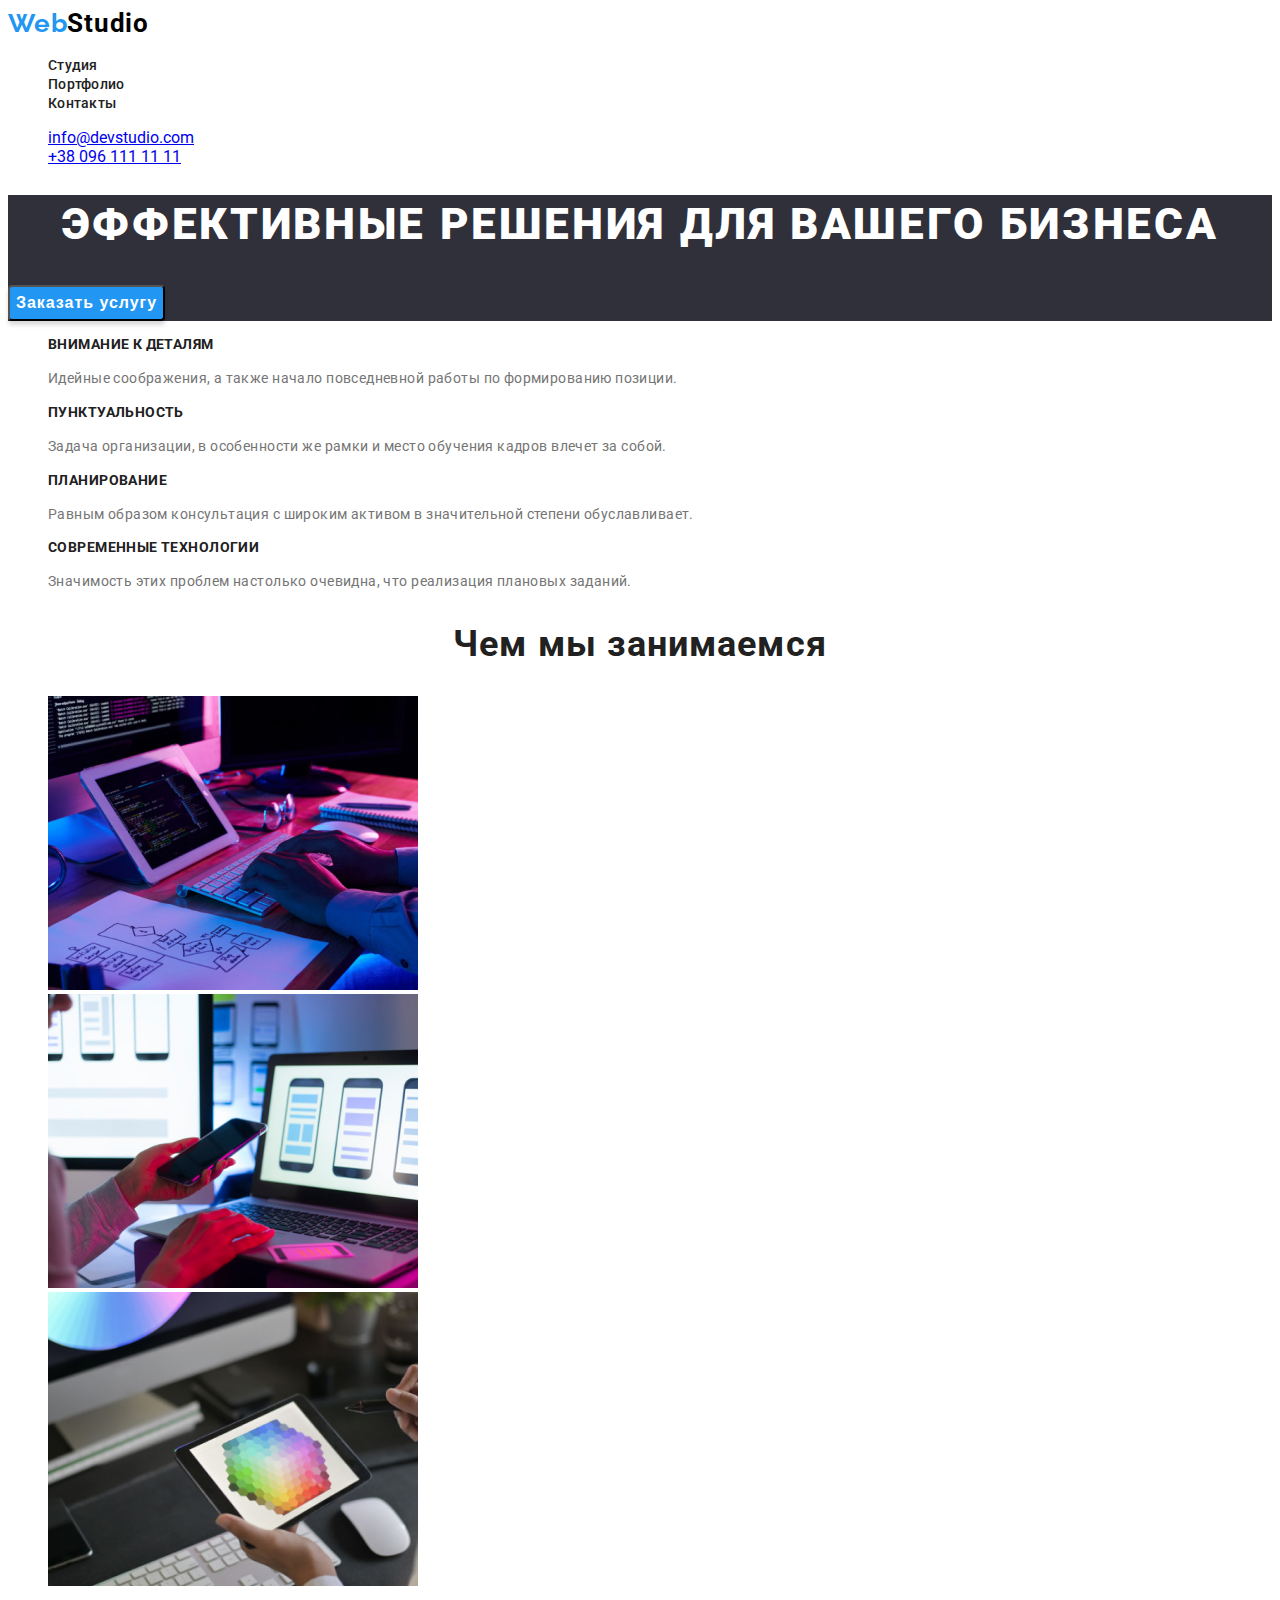
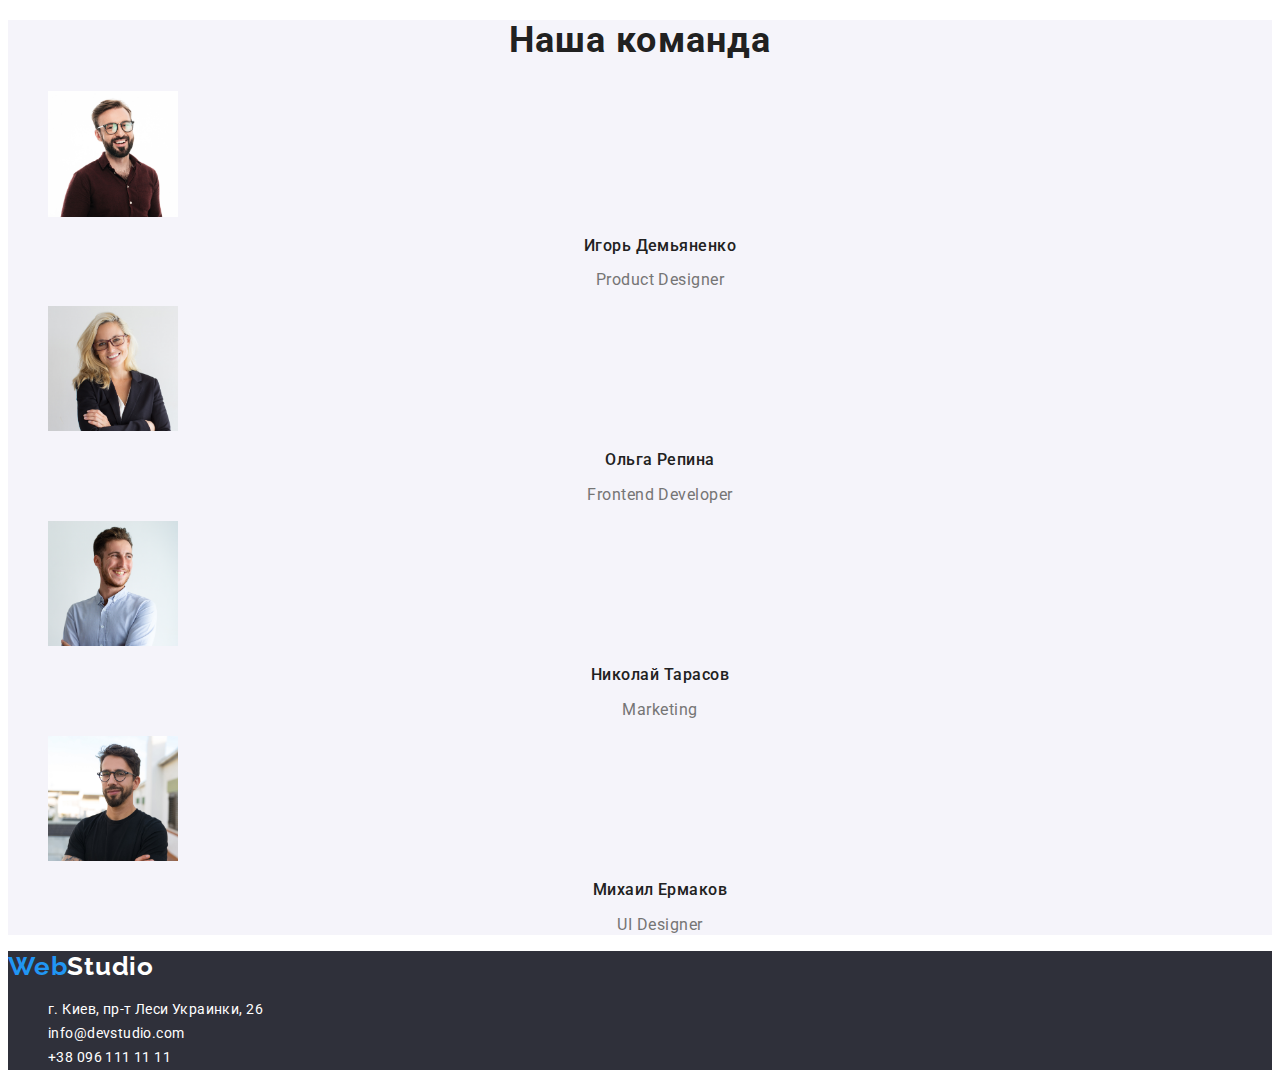
<file: index.html>
<!DOCTYPE html>
<html lang="en">
  <head>
    <meta charset="UTF-8" />
    <meta http-equiv="X-UA-Compatible" content="IE=edge" />
    <meta name="viewport" content="width=device-width, initial-scale=1.0" />
    <title>WebStudio</title>
    <link rel="stylesheet" href="./css/style.css" />
    <link rel="preconnect" href="https://fonts.googleapis.com" />
    <link rel="preconnect" href="https://fonts.gstatic.com" crossorigin />
    <link
      href="https://fonts.googleapis.com/css2?family=Raleway:wght@700;900&family=Roboto:wght@400;500;700&display=swap"
      rel="stylesheet"
    />
  </head>
  <body>
    <header class="header">
      <nav class="header-nav">
        <a class="logo" href="./index.html">
          <span class="span-logo">Web</span>Studio</a
        >
        <ul class="header-list list">
          <li class="header-item">
            <a href="" class="header-link">Студия</a>
          </li>
          <li class="header-item">
            <a href="./portfolio.html" class="header-link">Портфолио</a>
          </li>
          <li class="header-item">
            <a href="" class="header-link">Контакты</a>
          </li>
        </ul>
      </nav>
      <ul class="header-list list">
        <li class="header-item">
          <a href="mailto:info@devstudio.com" class="header-mail"
            >info@devstudio.com</a
          >
        </li>
        <li class="header-item">
          <a href="tel:+380961111111" class="header-tel">+38 096 111 11 11</a>
        </li>
      </ul>
    </header>
    <!--Основной контент-->
    <main>
      <!--Герой-->
      <div>
        <section class="hero">
          <h1 class="hero-title">Эффективные решения для вашего бизнеса</h1>
          <button class="hero-but">Заказать услугу</button>
        </section>
      </div>

      <!--Шапка сайта-->
      <section class="Benefits">
        <ul class="Benefits-list list">
          <li class="Benefits-item">
            <h2 class="Benefits-title">Внимание к деталям</h2>
            <p class="Benefits-text">
              Идейные соображения, а также начало повседневной работы по
              формированию позиции.
            </p>
          </li>
          <li class="Benefits-item">
            <h2 class="Benefits-title">Пунктуальность</h2>
            <p class="Benefits-text">
              Задача организации, в особенности же рамки и место обучения кадров
              влечет за собой.
            </p>
          </li>
          <li class="Benefits-item">
            <h2 class="Benefits-title">Планирование</h2>
            <p class="Benefits-text">
              Равным образом консультация с широким активом в значительной
              степени обуславливает.
            </p>
          </li>
          <li class="Benefits-item">
            <h2 class="Benefits-title">Современные технологии</h2>
            <p class="Benefits-text">
              Значимость этих проблем настолько очевидна, что реализация
              плановых заданий.
            </p>
          </li>
        </ul>
      </section>
      <!--Чем мы занимаемся-->
      <section class="work">
        <h2 class="work-title">Чем мы занимаемся</h2>
        <ul class="work-list list">
          <li class="work-item">
            <img src="imag/occupation_one.jpg" alt="" width="370" />
          </li>
          <li class="work-item">
            <img src="imag/occupation_two.jpg" alt="" width="370" />
          </li>
          <li class="work-item">
            <img src="imag/occupation_three.jpg" alt="" width="370" />
          </li>
        </ul>
      </section>
      <!--Наша команда-->
      <section class="team">
        <h2 class="team-title">Наша команда</h2>
        <ul class="team-list list">
          <li>
            <img src="imag/Igor.jpg" alt="Игорь Демьяненко" width="130" />
            <h3 class="team-title-name">Игорь Демьяненко</h3>
            <p class="team-text">Product Designer</p>
          </li>
        </ul>
        <ul class="team-list list">
          <li>
            <img src="imag/olga.jpg" alt="Ольга Репина" width="130" />
            <h3 class="team-title-name">Ольга Репина</h3>
            <p class="team-text">Frontend Developer</p>
          </li>
        </ul>
        <ul class="team-list list">
          <li>
            <img src="imag/nicolai.jpg" alt="Николай Тарасов" width="130" />
            <h3 class="team-title-name">Николай Тарасов</h3>
            <p class="team-text">Marketing</p>
          </li>
        </ul>
        <ul class="team-list list">
          <li>
            <img src="imag/mihail.jpg" alt="Михаил Ермаков" width="130" />
            <h3 class="team-title-name">Михаил Ермаков</h3>
            <p class="team-text">UI Designer</p>
          </li>
        </ul>
      </section>
    </main>
    <!--Подвал-->
    <footer class="footer">
      <div>
        <a class="logo" href="./index.html">
          <span class="span-logo">Web</span
          ><span class="span-studio">Studio</span>
        </a>
        <address class="adres">
          <ul class="footer-list list">
            <li class="footer-item">
              <a class="adres-text" href="https://goo.gl/maps/ThywqEjot6tUFqHi9"
                >г. Киев, пр-т Леси Украинки, 26</a
              >
            </li>
            <li class="footer-item">
              <a
                class="adres-text"
                href="mailto:info@devstudio.com"
                class="footer-link"
                >info@devstudio.com</a
              >
            </li>
            <li class="footer-item">
              <a class="adres-text" href="tel:+380961111111" class="footer-link"
                >+38 096 111 11 11</a
              >
            </li>
          </ul>
        </address>
      </div>
    </footer>
  </body>
</html>
</file>
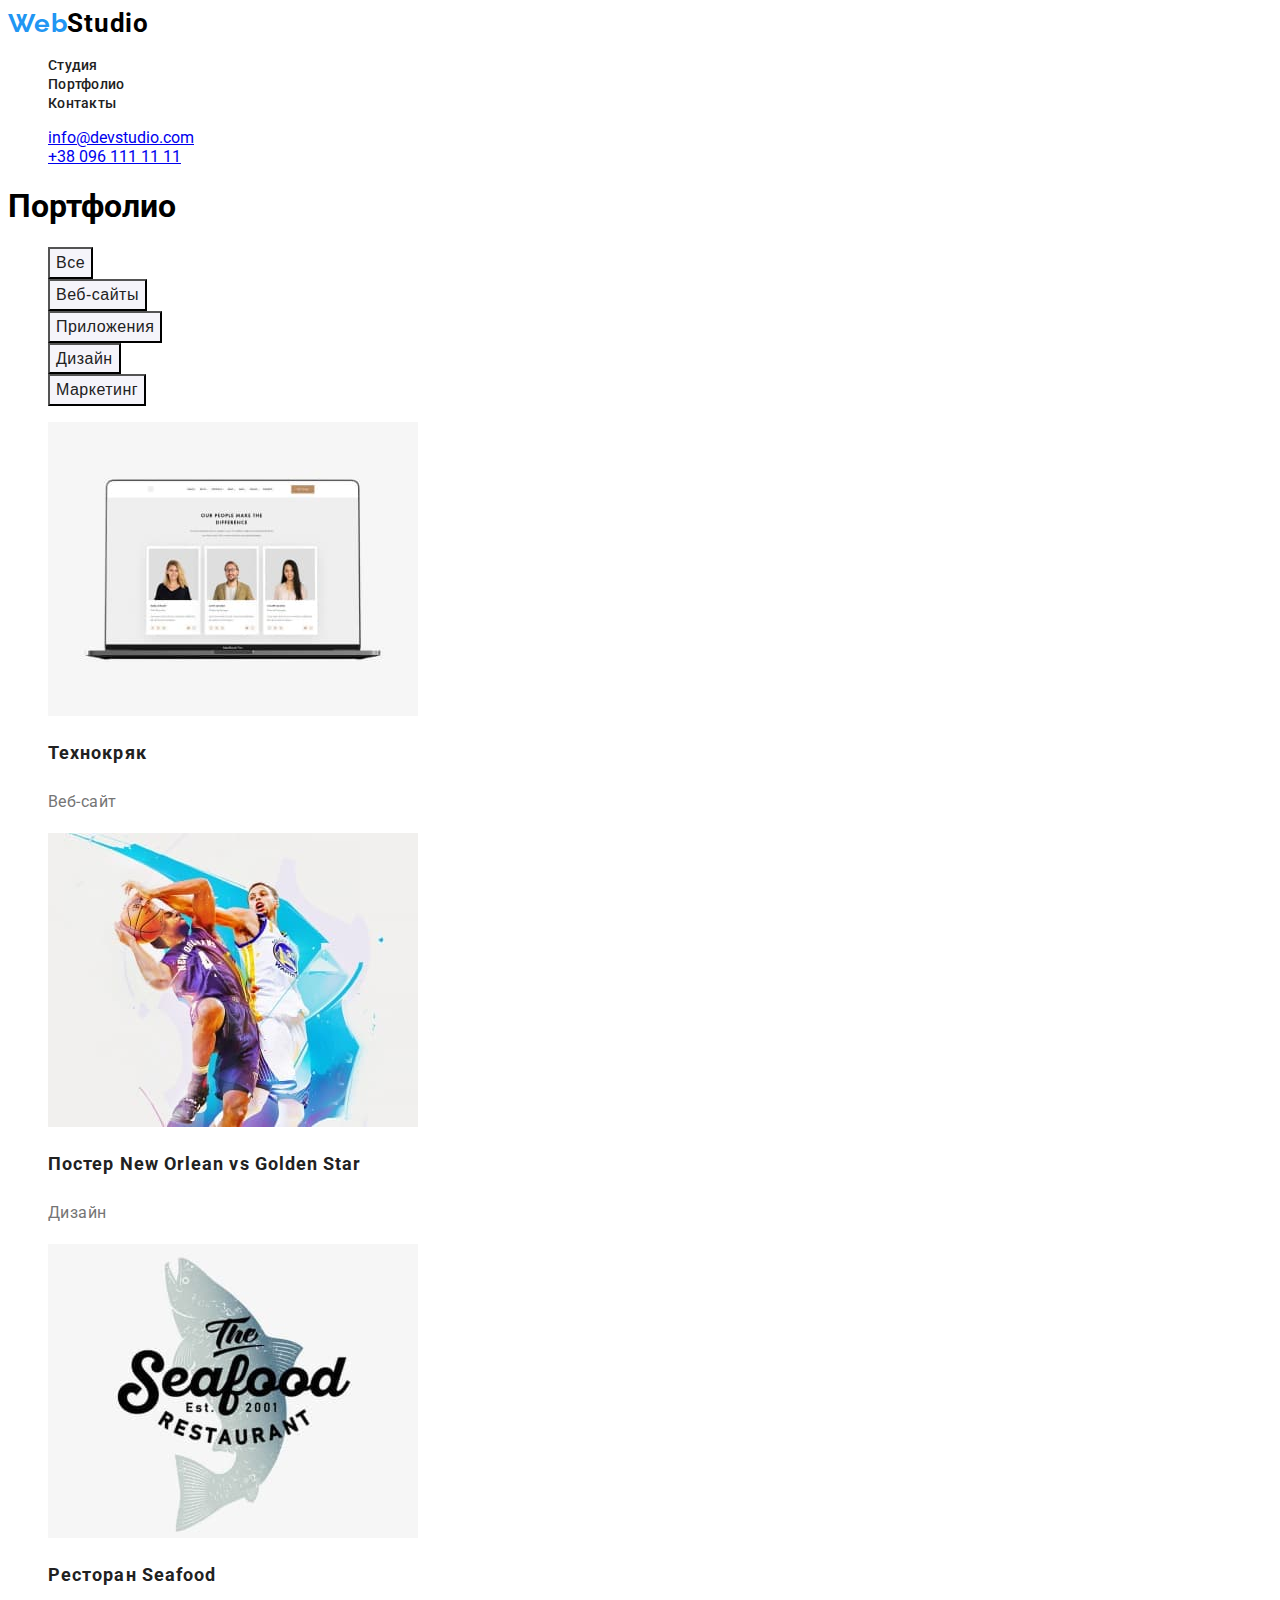
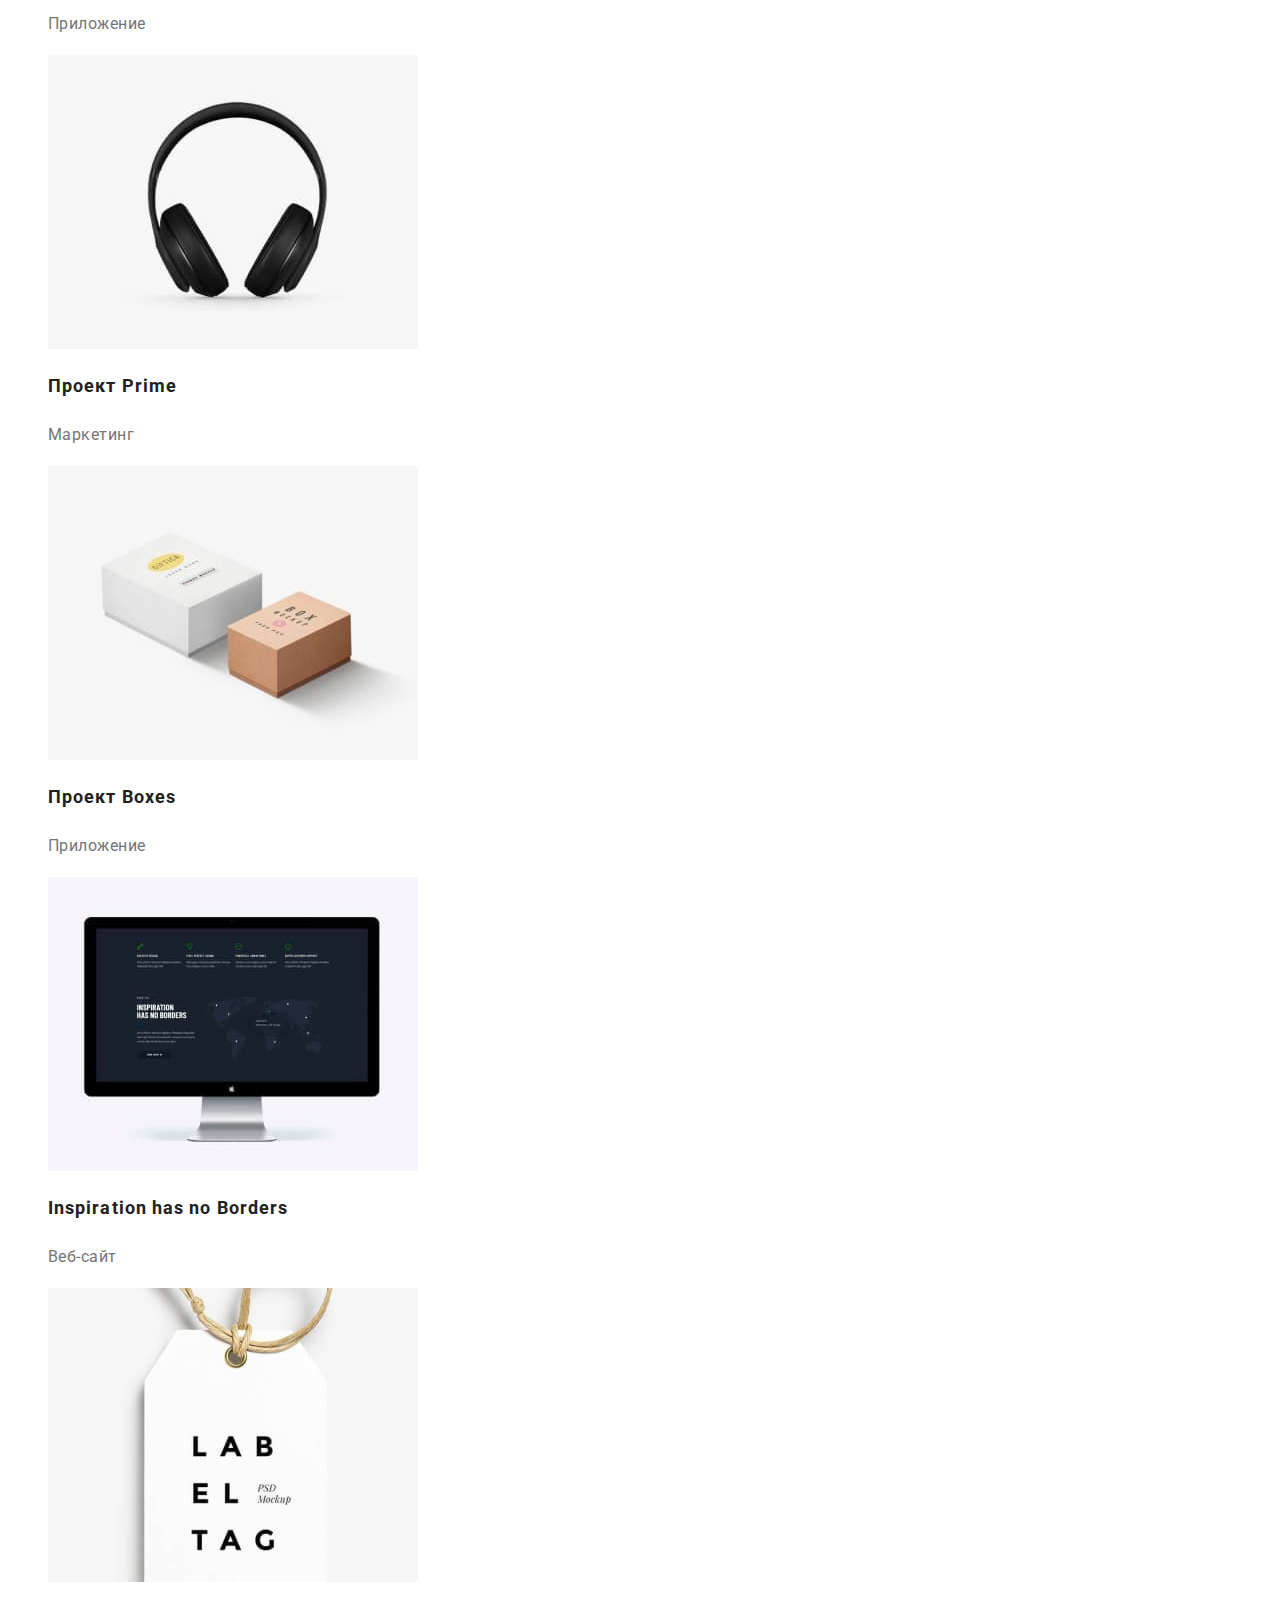
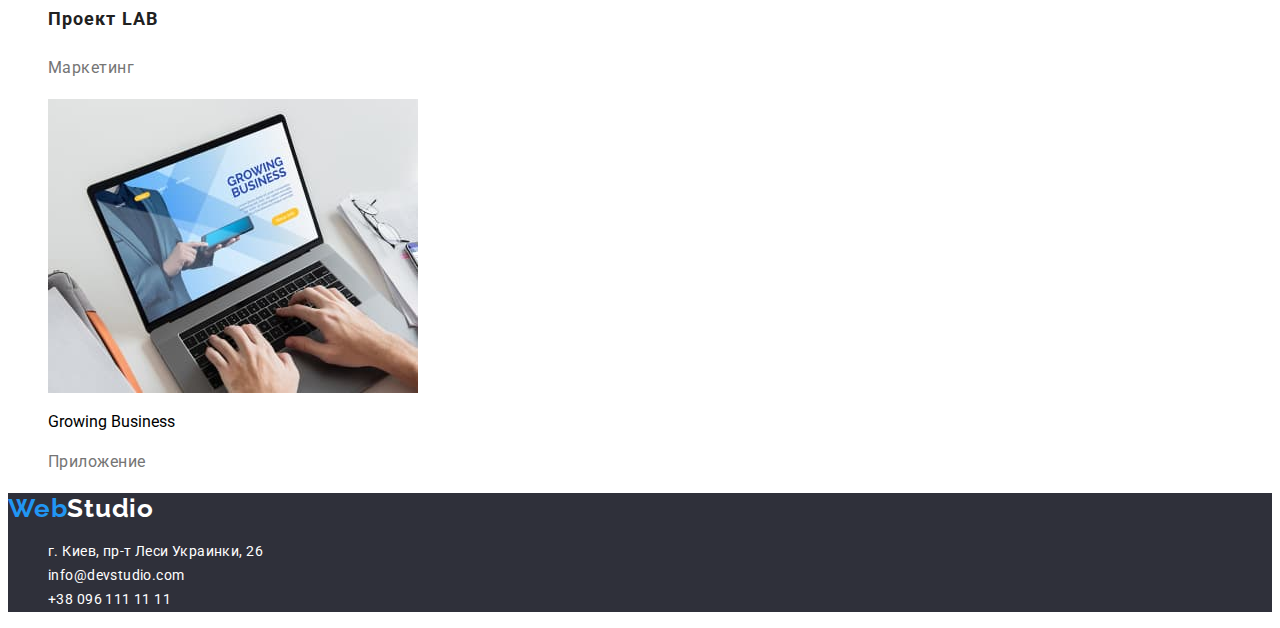
<file: portfolio.html>
<!DOCTYPE html>
<html lang="en">
  <head>
    <meta charset="UTF-8" />
    <meta http-equiv="X-UA-Compatible" content="IE=edge" />
    <meta name="viewport" content="width=device-width, initial-scale=1.0" />
    <title>WebStudio</title>
    <link rel="stylesheet" href="./css/style.css" />
    <link rel="preconnect" href="https://fonts.googleapis.com" />
    <link rel="preconnect" href="https://fonts.gstatic.com" crossorigin />
    <link
      href="https://fonts.googleapis.com/css2?family=Raleway:wght@700;900&family=Roboto:wght@400;500;700&display=swap"
      rel="stylesheet"
    />
  </head>
  <body>
    <header class="header">
      <nav class="header-nav">
        <a class="logo" href="./index.html">
          <span class="span-logo">Web</span>Studio
        </a>
        <ul class="header-list list">
          <li class="header-item">
            <a href="./index.html" class="header-link">Студия</a>
          </li>
          <li class="header-item">
            <a href="" class="header-link">Портфолио</a>
          </li>
          <li class="header-item">
            <a href="" class="header-link">Контакты</a>
          </li>
        </ul>
      </nav>
        <ul class="header-list list">
          <li class="header-item">
            <a href="mailto:info@devstudio.com" class="header-mail"
              >info@devstudio.com</a
            >
          </li>
          <li class="header-item">
            <a href="tel:+380961111111" class="header-tel">+38 096 111 11 11</a>
          </li>
        </ul>
      
    </header>
    <!--Портфолио-->
    <h1>Портфолио</h1>
    <section class="portfolio">
    <ul class="list-nav list">
      <li class="list-nav__item"><button type="button" class="list-nav__btn">Все</button></li>
      <li class="list-nav__item"><button type="button" class="list-nav__btn">Веб-сайты</button></li>
      <li class="list-nav__item"><button type="button" class="list-nav__btn">Приложения</button></li>
      <li class="list-nav__item"><button type="button" class="list-nav__btn">Дизайн</button></li>
      <li class="list-nav__item"><button type="button" class="list-nav__btn">Маркетинг</button></li>
    </ul>
    <ul class="portfolio-list list">
        <li class="portfolio-item">
          <img src="imag/tehnopark.jpg" alt="Вебсайт" width="370" />
          <h2 class="portfolio-title">Технокряк</h2>
          <p class="portfolio-text">Веб-сайт</p>
        </li>

        <li class="portfolio-item">
          <img
            src="imag/poster-new-orlean.jpg"
            alt="Постер нового орлеана"
            width="370"
            height="294"
            />
          <h2 class="portfolio-title">Постер New Orlean vs Golden Star</h2>
          <p class="portfolio-text">Дизайн</p>
        </li>
        
        <li class="portfolio-item">
          <img
            src="imag/restoran.jpg"
            alt="Приложение ресторана"
            width="370"
            height="294"
          />
          <h2 class="portfolio-title">Ресторан Seafood</h2>
          <p class="portfolio-text">Приложение</p>
        </li>

        <li class="portfolio-item">
          <img
            src="imag/project-prime.jpg"
            alt=" проект прайм"
            width="370"
            height="294"
          />
          <h2 class="portfolio-title">Проект Prime</h2>
          <p class="portfolio-text">Маркетинг</p>
        </li>

          <li class="portfolio-item">
          <img
            src="imag/project-boxes.jpg"
            alt="Проек коробки"
            width="370"
            height="294"
          />
          <h2 class="portfolio-title">Проект Boxes</h2>
          <p class="portfolio-text">Приложение</p>
        </li>

        <li class="portfolio-item">
          <img
            src="imag/borders.jpg"
            alt="Сайт Вдохновение не имеет границ"
            width="370"
            height="294"
          />
          <h2 class="portfolio-title">Inspiration has no Borders</h2>
          <p class="portfolio-text">Веб-сайт</p>
        </li>

        <li class="portfolio-item">
          <img src="imag/lab.jpg" alt="проект" width="370" height="294" />
          <h2 class="portfolio-title">Проект LAB</h2>
          <p class="portfolio-text">Маркетинг</p>
        </li>

        <li class="portfolio-item">
          <img
            src="imag/groving.jpg"
            alt="Растущий бизнес"
            width="370"
            height="294"
          />
          <h2 class="portfolio-title"></h2>Growing Business</h2>
          <p class="portfolio-text">Приложение</p>
        </li>
      </ul>
    </section>

    <footer class="footer">
    <div>
        <a class="logo" href="./index.html">
          <span class="span-logo">Web</span><span class="span-studio">Studio</span>
        </a>
        <address class="adres">

          <ul class="footer-list list">
            <li class="footer-item">
              <a class="adres-text" href="https://goo.gl/maps/ThywqEjot6tUFqHi9">г. Киев, пр-т Леси Украинки, 26</a>
            </li>
            <li class="footer-item">
              <a class="adres-text" href="mailto:info@devstudio.com" class="footer-link">info@devstudio.com</a>
            </li>
            <li class="footer-item">
              <a class="adres-text" href="tel:+380961111111" class="footer-link list">+38 096 111 11 11</a>
            </li>
          </ul>
        </address>
        </ul>
      </div>
    </footer>
  </body>
</html>
</file>
<file: css/style.css>
/* селекторы *
/* универсальный *
тега - p
кнопки и teg adress не унаследуют шрифт надо вручную
id  используетс ядля ссылки в тесте при нажатии перекинут на то место где это необходимо ЕГО не используем - # text

клас (. css) (class - html) самі популярній но проблема вибирать название класса
h1,h2,h3 - title
p - text
nav - navigatia
list- список ul
item - єлемент списка li
link - ссылка
атрибут
[href] все ссілки відялятся в той цвет которій зададим
[href] {
  color: aqua; }
дочерний .team > p {
  color: rgb(172, 239, 16); }
потомка 
.team  p {
  color: rgb(172, 239, 16); }
*/

body {
font-family: 'Raleway', sans-serif;
font-family: 'Roboto', sans-serif;
background: #ffffff;
}
/* Логотип */
/* htmlWhitespaceSensitivity: css */
.span-logo {
font-family: 'Raleway';
font-style: normal;
font-weight: 700;
font-size: 26px;
line-height: 1.19;
letter-spacing: 0.03em;
color: #2196F3;
}

.logo {
font-weight: 700;
font-size: 26px;
line-height: 1.19;
letter-spacing: 0.03em;
color: #000000;
}

.span-logo, .logo {
text-decoration: none;
}
.logo:hover {
  
}
/* header ссылки */
.header-link {
font-weight: 500;
font-size: 14px;
line-height: 1.14;
letter-spacing: 0.02em;
cursor: pointer;
color: #212121;
text-decoration: none;
}
/* header емеил и тел */
.header-mail,
.header-tel, {
font-weight: 500;
font-size: 14px;
line-height: 1.14;
letter-spacing: 0.02em;
color: #757575;
text-decoration: none;
cursor: pointer;
}
.header-link:hover, 
.header-link:focus {
font-weight: 500;
font-size: 14px;
line-height: 1.14;
letter-spacing: 0.02em;
color: #2196F3;
}
.header-mail:hover, 
.header-tel:hover {
font-weight: 500;
font-size: 14px;
line-height: 1.14;
letter-spacing: 0.02em;
color: #2196F3;
}

/* Скидівание точекв в li */
.list {
list-style: none;
}
/* Герой */
.hero-title {
font-weight: 900;
font-size: 44px;
line-height: 1.36;
text-align: center;
letter-spacing: 0.06em;
text-transform: uppercase;
color: #ffffff;
}
.hero {
background: #2f303a;
}
.hero-but {
font-weight: 700;
font-size: 16px;
line-height: 1.88;
align-items: center;
text-align: center;
letter-spacing: 0.06em;
color: #ffffff;
background: #2196f3;
box-shadow: 0px 4px 4px rgba(0, 0, 0, 0.15);
border-radius: 4px;
cursor: pointer;
}
.hero-but:hover {
  color: #2196F3;
  background-color: #FFFFFF;
}


/* Шапка сайта */
.Benefits-title {
font-weight: 700;
font-size: 14px;
line-height: 1.14;
letter-spacing: 0.03em;
text-transform: uppercase;
color: #212121;
}
/* Шапка сайта */
.Benefits-text {
font-weight: 400;
font-size: 14px;
line-height: 1.71;
letter-spacing: 0.03em;
color: #757575;
}
/* Чем мы занимаемся */
.work-title {
font-weight: 700;
font-size: 36px;
line-height: 1.16;
text-align: center;
letter-spacing: 0.03em;
color: #212121;
}
/* Наша команда */
.team {
background: #F5F4FA;
}
.team-title {
font-weight: 700;
font-size: 36px;
line-height: 1.16;
text-align: center;
letter-spacing: 0.03em;
color: #212121;
}
.team-title-name {
font-weight: 500;
font-size: 16px;
line-height: 1.18;
text-align: center;
letter-spacing: 0.03em;
color: #212121;
}
.team-text {
    font-weight: 400;
font-size: 16px;
line-height: 1.18;
text-align: center;
letter-spacing: 0.03em;
color: #757575;
}
/* Подвал */
.footer {
background: #2F303A;
}
.span-studio {
font-family: 'Raleway';
font-weight: 700;
font-size: 26px;
line-height: 31px;
letter-spacing: 0.03em;
color: #FFFFFF;
}
.adres-text {
font-style: normal;
font-weight: 400;
font-size: 14px;
line-height: 1.71;
letter-spacing: 0.03em;
color: #FFFFFF;
text-decoration: none;
}
.footer-link {
font-style: normal;
font-weight: 400;
font-size: 14px;
line-height: 1.71;
letter-spacing: 0.03em;
color: rgba(255, 255, 255, 0.6);
text-decoration: none;
}
.adres-text:hover {
  color: #2196F3;
}

/* portfolio */
.list-nav__btn {
font-weight: 500;
font-size: 16px;
line-height: 1.62;
text-align: center;
letter-spacing: 0.03em;
background-color:  #F5F4FA;
color: #212121;
cursor: pointer;
}
.list-nav__btn:hover, 
.list-nav__btn:focus {
background-color:  #2196F3;
color: #ffffff;
}
/* портфолио */
.portfolio-title {
font-weight: 700;
font-size: 18px;
line-height: 2;
letter-spacing: 0.06em;
color: #212121;
}
.portfolio-text {
font-weight: 400;
font-size: 16px;
line-height: 1.88;
letter-spacing: 0.03em;
color: #757575;
}
















/
</file>
